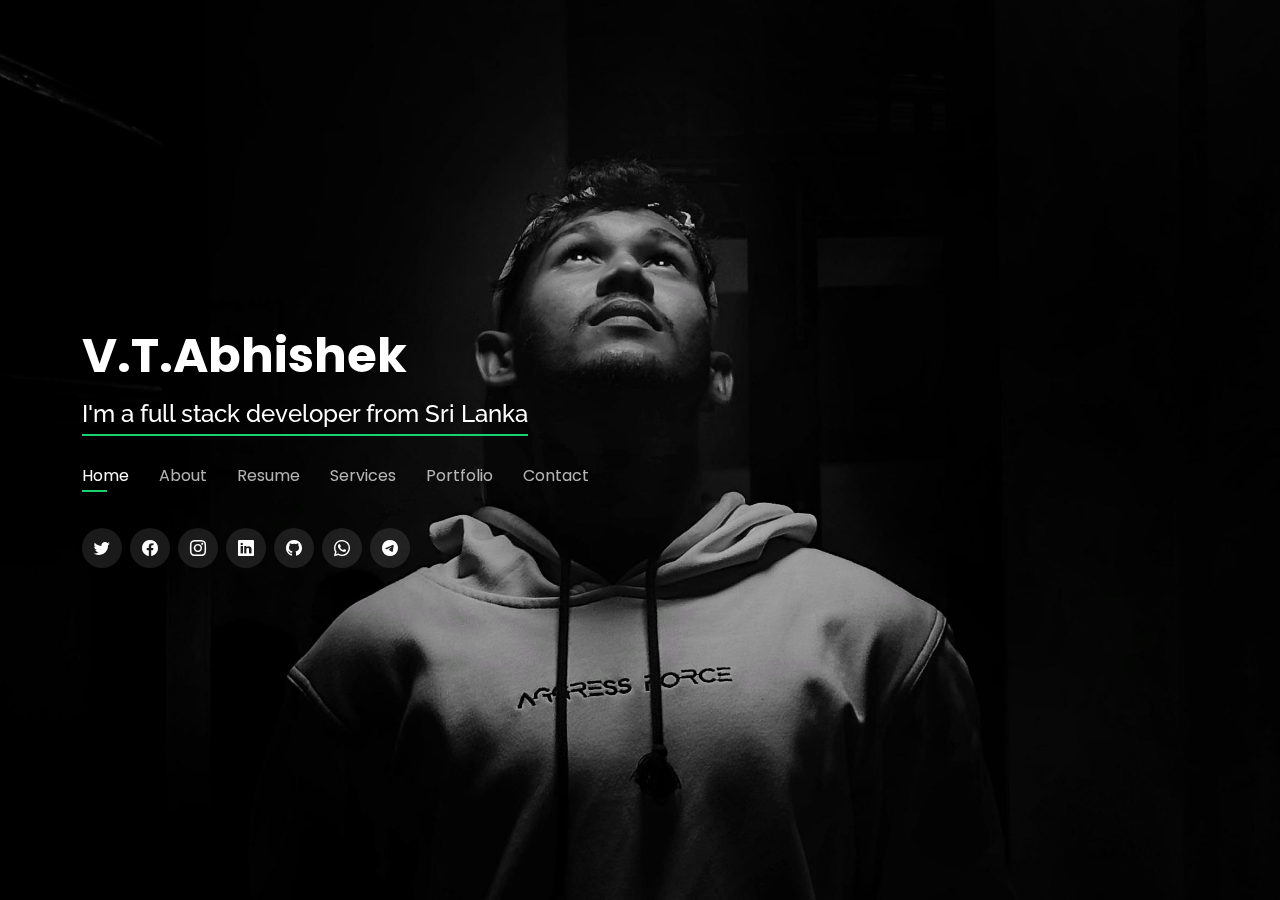
<file: index.html>
<!DOCTYPE html>
<html lang="en">

<head>
  <meta charset="utf-8">
  <meta content="width=device-width, initial-scale=1.0" name="viewport">

  <title>V.T.Abhishek</title>
  <meta content="" name="description">
  <meta content="" name="keywords">

  <!-- Favicons -->
  <link href="img/zzz.png" rel="icon">
  <link href="img/zzz.png" rel="apple-touch-icon">

  <!-- Google Fonts -->
  <link href="https://fonts.googleapis.com/css?family=Open+Sans:300,300i,400,400i,600,600i,700,700i|Raleway:300,300i,400,400i,500,500i,600,600i,700,700i|Poppins:300,300i,400,400i,500,500i,600,600i,700,700i" rel="stylesheet">

  <!-- Vendor CSS Files -->
  <link href="vendor/bootstrap/css/bootstrap.min.css" rel="stylesheet">
  <link href="vendor/bootstrap-icons/bootstrap-icons.css" rel="stylesheet">
  <link href="vendor/boxicons/css/boxicons.min.css" rel="stylesheet">
  <link href="vendor/glightbox/css/glightbox.min.css" rel="stylesheet">
  <link href="vendor/remixicon/remixicon.css" rel="stylesheet">
  <link href="vendor/swiper/swiper-bundle.min.css" rel="stylesheet">

  <!-- Template Main CSS File -->
  <link href="css/style.css" rel="stylesheet">

</head>

<body>
  

  <!-- ======= Header ======= -->
  <header id="header">
    <div class="container">

      <h1><a href="index.html">V.T.Abhishek</a></h1>
      <!-- Uncomment below if you prefer to use an image logo -->
      <!-- <a href="index.html" class="mr-auto"><img src="assets/img/logo.png" alt="" class="img-fluid"></a> -->
      <h2> <span> I'm a full stack developer from Sri Lanka </span> </h2>
      <nav id="navbar" class="navbar">
        <ul>
          <li><a class="nav-link active" href="#header">Home</a></li>
          <li><a class="nav-link" href="#about">About</a></li>
          <li><a class="nav-link" href="#resume">Resume</a></li>
          <li><a class="nav-link" href="#services">Services</a></li>
          <li><a class="nav-link" href="#portfolio">Portfolio</a></li>
          <li><a class="nav-link" href="#contact">Contact</a></li>
        </ul>
        <i class="bi bi-list mobile-nav-toggle"></i>
      </nav><!-- .navbar -->

      <div class="social-links">
        <a href="https:/x.cm/DisuraSand59623" target="_blank" class="twitter" title="Twitter"><i class="bi bi-twitter"></i></a>
        <a href="https://www.facebook.com/V.T.Abhishek?mibextid=LQQJ4d" target="_blank" class="facebook" title="Facebook"><i class="bi bi-facebook"></i></a>
        <a href="https://www.instagram.com/_xtiger_/" target="_blank" class="instagram" title="Instagram"><i class="bi bi-instagram"></i></a>
        <a href="https:/ww.linkedin.com/in/disura-sandaruwan-649a422b8/" target="_blank" class="linkedin" title="Linkedin"><i class="bi bi-linkedin"></i></a>
        <a href="https:/github.com/Di" target="_blank" class="github" title="Github"><i class="bi bi-github"></i></a>
        <a href="https://wa.me/+94781311850" target="_blank" class="whatsapp" title="Whatsapp"><i class="bi bi-whatsapp"></i></a>
        <a href="https:/t.me/@VTAbhishek" target="_blank" class="telegram" title="Telegram"><i class="bi bi-telegram"></i></a>
      </div>

    </p<>
  </header><!-- End Header -->

  <!-- ======= About Section ======= -->
  <section id="about" class="about">

    <!-- ======= About Me ======= -->
    <div class="about-me container">

      <div class="section-title">
        <h2>About</h2>
        <p>Learn more about me</p>
      </div>

      <div class="row">
        <div class="col-lg-4" data-aos="fade-right">
          <img src="img/meee.jpg" class="img-fluid" alt="">
        </div>
        <div class="col-lg-8 pt-4 pt-lg-0 content" data-aos="fade-left">
          <h3>UI/UX Designer &amp; Web Developer.</h3>
          <br><br>
          
          <div class="row">
            <div class="col-lg-6">
              <ul>
                <li><i class="bi bi-chevron-right"></i> <strong>Name:</strong> <span>M.B.V.T.Abhishek Amarasiri</span></li>
                <li><i class="bi bi-chevron-right"></i> <strong>Birthday:</strong> <span>7 February 2002</span></li>
                <li><i class="bi bi-chevron-right"></i> <strong>Phone:</strong> <span>+94 78 131 1850</span></li>
                <li><i class="bi bi-chevron-right"></i> <strong>City:</strong> <span>Homagama, Colombo, Srilanka</span></li>
              </ul>
            </div>
            <div class="col-lg-6">
              <ul>
                <li><i class="bi bi-chevron-right"></i> <strong>Age:</strong> <span>22</span></li>
                <li><i class="bi bi-chevron-right"></i> <strong>Degree:</strong> <span>BSc (Hons) Software Engineering</span></li>
                <li><i class="bi bi-chevron-right"></i> <strong>Emai:</strong> <span>visaltheekshana555@gmail.com</span></li>
                
              </ul>
            </div>
          </div>
          <br><br>
          <p>
            I'm passionate software engineer specializing in developing scalable web applications 
            and solving complex problems with innovative solutions.With a strong passion for software development,I thrive on transforming creative ideas into tangible outcomes.My journey in the tech industry has equipped me with a diverse skill set and a keen eye for detail.
          </p>
          
          <p>
            Secure a responsible carrier opportunity to full utilize my knowledge and skills a significant contribution to the success.
          </p>
          
        </div>
      </div>

    </div><!-- End About Me -->

    <!-- ======= Counts ======= -->
    <div class="counts container">

      <div class="row">

        <div class="col-lg-3 col-md-6">
          <div class="count-box">
            <i class="bi bi-emoji-smile"></i>
            <span data-purecounter-start="0" data-purecounter-end="0" data-purecounter-duration="1" class="purecounter"></span>
            <p>Happy Clients</p>
          </div>
        </div>

        <div class="col-lg-3 col-md-6 mt-5 mt-md-0">
          <div class="count-box">
            <i class="bi bi-journal-richtext"></i>
            <span data-purecounter-start="0" data-purecounter-end="0" data-purecounter-duration="1" class="purecounter"></span>
            <p>Projects</p>
          </div>
        </div>

        <div class="col-lg-3 col-md-6 mt-5 mt-lg-0">
          <div class="count-box">
            <i class="bi bi-headset"></i>
            <span data-purecounter-start="0" data-purecounter-end="0" data-purecounter-duration="1" class="purecounter"></span>
            <p>Hours Of Support</p>
          </div>
        </div>

        <div class="col-lg-3 col-md-6 mt-5 mt-lg-0">
          <div class="count-box">
            <i class="bi bi-award"></i>
            <span data-purecounter-start="0" data-purecounter-end="0" data-purecounter-duration="1" class="purecounter"></span>
            <p>Awards</p>
          </div>
        </div>

      </div>

    </div><!-- End Counts -->

    <!-- ======= Skills  ======= -->
    <div class="skills container">

      <div class="section-title">
        <h2>Skills</h2>
      </div>

      <div class="row skills-content">

        <div class="col-lg-6">

          <div class="progress">
            <span class="skill">HTML <i class="val">100%</i></span>
            <div class="progress-bar-wrap">
              <div class="progress-bar" role="progressbar" aria-valuenow="100" aria-valuemin="0" aria-valuemax="100"></div>
            </div>
          </div>

          <div class="progress">
            <span class="skill">CSS <i class="val">90%</i></span>
            <div class="progress-bar-wrap">
              <div class="progress-bar" role="progressbar" aria-valuenow="90" aria-valuemin="0" aria-valuemax="100"></div>
            </div>
          </div>

          <div class="progress">
            <span class="skill">JavaScript <i class="val">75%</i></span>
            <div class="progress-bar-wrap">
              <div class="progress-bar" role="progressbar" aria-valuenow="75" aria-valuemin="0" aria-valuemax="100"></div>
            </div>
          </div>

        </div>

        <div class="col-lg-6">

          <div class="progress">
            <span class="skill">PHP <i class="val">80%</i></span>
            <div class="progress-bar-wrap">
              <div class="progress-bar" role="progressbar" aria-valuenow="80" aria-valuemin="0" aria-valuemax="100"></div>
            </div>
          </div>

          <div class="progress">
            <span class="skill">WordPress/CMS <i class="val">70%</i></span>
            <div class="progress-bar-wrap">
              <div class="progress-bar" role="progressbar" aria-valuenow="70" aria-valuemin="0" aria-valuemax="100"></div>
            </div>
          </div>

          <div class="progress">
            <span class="skill">Photoshop <i class="val">55%</i></span>
            <div class="progress-bar-wrap">
              <div class="progress-bar" role="progressbar" aria-valuenow="55" aria-valuemin="0" aria-valuemax="100"></div>
            </div>
          </div>

        </div>

      </div>

    </div><!-- End Skills -->

    <!-- ======= Interests ======= -->
    <div class="interests container">

      <div class="section-title">
        <h2>Interests</h2>
      </div>

      <div class="row">
        <div class="col-lg-3 col-md-4">
          <div class="icon-box">
            <i class="bi bi-braces-asterisk" style="color: #ffbb2c;"></i>
            <h3>Coding and Programming</h3>
          </div>
        </div>
        <div class="col-lg-3 col-md-4 mt-4 mt-md-0">
          <div class="icon-box">
            <i class="bi bi-lightbulb" style="color: #5578ff;"></i>
            <h3>Technology and Innovation</h3>
          </div>
        </div>
        <div class="col-lg-3 col-md-4 mt-4 mt-md-0">
          <div class="icon-box">
            <i class="bi bi-gear-wide-connected" style="color: #e80368;"></i>
            <h3>Automation</h3>
          </div>
        </div>
        <div class="col-lg-3 col-md-4 mt-4 mt-lg-0">
          <div class="icon-box">
            <i class="bi bi-question-circle" style="color: #e361ff;"></i>
            <h3>Problem-Solving</h3>
          </div>
        </div>
        <div class="col-lg-3 col-md-4 mt-4">
          <div class="icon-box">
            <i class="bi bi-search-heart" style="color: #47aeff;"></i>
            <h3>Learning and Development</h3>
          </div>
        </div>
        <div class="col-lg-3 col-md-4 mt-4">
          <div class="icon-box">
            <i class="bi bi-bounding-box" style="color: #ffa76e;"></i>
            <h3>UI/UX Design</h3>
          </div>
        </div>
        <div class="col-lg-3 col-md-4 mt-4">
          <div class="icon-box">
            <i class="bi bi-graph-up-arrow" style="color: #11dbcf;"></i>
            <h3>Data Science and Machine Learning</h3>
          </div>
        </div>
        <div class="col-lg-3 col-md-4 mt-4">
          <div class="icon-box">
            <i class="bi bi-cloud-arrow-up" style="color: #4233ff;"></i>
            <h3>Cloud Computing and DevOps</h3>
          </div>
        </div>
        <div class="col-lg-3 col-md-4 mt-4">
          <div class="icon-box">
            <i class="bi bi-phone" style="color: #b2904f;"></i>
            <h3>Mobile App Development</h3>
          </div>
        </div>
        <div class="col-lg-3 col-md-4 mt-4">
          <div class="icon-box">
            <i class="bi bi-controller" style="color: #b20969;"></i>
            <h3>Game Development</h3>
          </div>
        </div>
        <div class="col-lg-3 col-md-4 mt-4">
          <div class="icon-box">
            <i class="bi bi-shield-check" style="color: #ff5828;"></i>
            <h3>Cybersecurity</h3>
          </div>
        </div>
        <div class="col-lg-3 col-md-4 mt-4">
          <div class="icon-box">
            <i class="bi bi-person-gear" style="color: #29cc61;"></i>
            <h3>Collaboration and Mentorship</h3>
          </div>
        </div>
      </div>
    </div><!-- End Interests -->

    <!-- ======= Testimonials ======= -->
    

  </section><!-- End About Section -->

  <!-- ======= Resume Section ======= -->
  <section id="resume" class="resume">
    <div class="container">

      <div class="section-title">
        <h2>Resume</h2>
        <p>Check My Resume</p>
      </div>

      <div class="row">
        <div class="col-lg-6">
          <h3 class="resume-title">Summary</h3>
          <div class="resume-item pb-0">
            <h4>V.T.Abhishek</h4>
            <p><em>Hey I'm V.T.Abhishek, a software developer. I like building things with computers, like apps and websites. I've been doing this for 5 years, and I really enjoy finding smart solutions to tricky problems. I know how to use different tools and languages to make cool stuff that works well.
            </em></p>
            <p>
            <ul>
              <li>45/2/14, Kandakatiya,Kiriwaththuduwa</li>
              <li>(078) 131-1850</li>
              <li>visaltheekshana555@gmail.com</li>
            </ul>
            </p>
          </div>

          <h3 class="resume-title">Education</h3>
          <div class="resume-item">
            <h4>BSc (Hons) Software Engineering</h4>
            <h5>2023 - Present</h5>
            <p><em>Saegis Campus Nugegoda, Sri Lanka</em></p>
            <p>I went to Saegis Campus to learn about making computer programs. I learned a lot about building software and using different tools. Now, I'm excited to use what I've learned to create awesome projects and solve real-world problems. </p>
          </div>
          <div class="resume-item">
            <h4>Diploma in Computer Hardware with Network</h4>
            <h5>2020 - 2021</h5>
            <p><em>SLYVTC - Dehiwala, Srilanka</em></p>
            <p>I completed a diploma in Computer Hardware and Networking at the youth center. During this program, I learned how to install, configure, and maintain computer hardware and network systems. I gained practical skills in troubleshooting and managing both hardware components and network connections, preparing me for various technical roles in the IT field.</p>
          </div>
          <div class="resume-item">
            <h4>Certificate in English Course SLEGA.</h4>
            <h5>2021</h5>
            <p><em>English Language Graduates' Association, Srilanka</em></p>
            <p>I have successfully completed the Certificate in English Course at SLEGA, enhancing my skills in reading, writing, speaking, and listening. This course has equipped me with a strong foundation in English for personal and professional use.</p>
          </div>
          <div class="resume-item">
            <h4>Secondary School</h4>
            <h5>2019 - 2022</h5>
            <p><em><b>Lumbini College, Colombo 05</b></em></p>
            <p>G.C.E.(A/L) - Technology Stream</p>
                      
          </div>
          <div class="resume-item">
            <h4>Primary School</h4>
            <h5>2008 - 2012</h5>
            <p><em><b>WP/JP,Kottawa Dharmapala Maha Vidyalaya</b></em></p>
          </div>
        </div>
        <div class="col-lg-6">
          <h3 class="resume-title">Expertise</h3>
          <div class="resume-item">
            <h4>Technical Skills</h4>
            <p>
            <ul>
              <li>Software Development Tools : Git, GitHub, IDEs</li>
              <li>Programming Languages : Java, C</li>
              <li>Web Development : HTML, CSS</li>
            </ul>
            </p>
          </div>
          <div class="resume-item">
            <h4>Additional Strengths</h4>
            <p>
            <ul>
              <li>Positive Attitude</li>
              <li>Effective Communication</li>
              <li>Project Management</li>
              <li>Critical Thinking</li>
              <li>Problem-Solving</li>
            </ul>
            </p>
          </div>
          <h3 class="resume-title">Ongoing Projects</h3>
          <div class="resume-item">
            <p>
              <ul>
                <li>Event Management System (Web)</li>
              </ul>  
            </p>
          </div><br><br>
          <div class="col-md-12">
            <div class="vertical-center">
            <a href = "CV - Disura Sandaruwan.p" target="_blank" class="button button-a button-big button-rouded"><B>Download CV</B></a>
          </div>
        </div>
      </b<br>

    </br>
  </section><!-- End Resume Section -->

  <!-- ======= Services Section ======= -->
  <section id="services" class="services">
    <div class="container">

      <div class="section-title">
        <h2>Services</h2>
        <p>My Services</p>
      </div>

      <div class="row">
        <div class="col-lg-4 col-md-6 d-flex align-items-stretch">
          <div class="icon-box">
            <div class="icon"><i class="bx bxl-dribbble"></i></div>
            <h4><a href="">Web Design</a></h4>
            <p>Crafting visually appealing and user-friendly website layouts. This involves designing the overall look and feel, including colors, fonts, and graphics.</p>
          </div>
        </div>

        <div class="col-lg-4 col-md-6 d-flex align-items-stretch mt-4 mt-md-0">
          <div class="icon-box">
            <div class="icon"><i class="bx bx-file"></i></div>
            <h4><a href="">Web Development</a></h4>
            <p>Web development is the process of building and maintaining websites and web applications, focusing on both front-end and back-end development.</p>
          </div>
        </div>

        <div class="col-lg-4 col-md-6 d-flex align-items-stretch mt-4 mt-lg-0">
          <div class="icon-box">
            <div class="icon"><i class="bx bx-tachometer"></i></div>
            <h4><a href="">Photography</a></h4>
            <p>Providing high-quality images for digital and print media. Services include product photography, event coverage, portraits, and more to enhance visual content.</p>
          </div>
        </div>

        <div class="col-lg-4 col-md-6 d-flex align-items-stretch mt-4">
          <div class="icon-box">
            <div class="icon"><i class="bx bx-world"></i></div>
            <h4><a href="">Responsive Design</a></h4>
            <p>Ensuring websites adapt seamlessly to all device sizes. This involves creating flexible layouts and using media queries to provide an optimal viewing experience on any screen.</p>
          </div>
        </div>

        <div class="col-lg-4 col-md-6 d-flex align-items-stretch mt-4">
          <div class="icon-box">
            <div class="icon"><i class="bx bx-slideshow"></i></div>
            <h4><a href="">Graphic Design</a></h4>
            <p>Creating visual content to communicate messages effectively. This includes designing logos, advertisements, brochures, and social media graphics using tools like Adobe Illustrator and Photoshop.</p>
          </div>
        </div>

        <div class="col-lg-4 col-md-6 d-flex align-items-stretch mt-4">
          <div class="icon-box">
            <div class="icon"><i class="bx bx-arch"></i></div>
            <h4><a href="">Marketing Services</a></h4>
            <p>Promoting products or services to reach and engage target audiences. This encompasses digital marketing (SEO, social media, email campaigns) and traditional marketing (print ads, direct mail).</p>
          </div>
        </div>

      </div>

    </div>
  </section><!-- End Services Section -->

  <!-- ======= Portfolio Section ======= -->
  <section id="portfolio" class="portfolio">
    <div class="container">

      <div class="section-title">
        <h2>Portfolio</h2>
        <p>My Works</p>
      </div>

      <div class="row">
        <div class="col-lg-12 d-flex justify-content-center">
          <ul id="portfolio-flters">
            <li data-filter="*" class="filter-active">All</li>
            <li data-filter=".filter-app">App</li>
            <li data-filter=".filter-card">Softwares</li>
            <li data-filter=".filter-web">Web</li>
          </ul>
        </div>
      </div>
      <div class="row portfolio-container">
        
        <div class="col-lg-4 col-md-6 portfolio-item filter-web">
          <div class="portfolio-wrap">
            <img src="img/portfolio/portfolio-2.jpg" class="img-fluid" alt="">
            <div class="portfolio-info">
              <h4>EVENTURA</h4>
              <p>Web</p>
              <div class="portfolio-links">
                <a href="img/portfolio/portfolio-2.jpg" data-gallery="portfolioGallery" class="portfolio-lightbox" title="Web 3"><i class="bx bx-plus"></i></a>
                <a href="portfolio-details.html" data-gallery="portfolioDetailsGallery" data-glightbox="type: external" class="portfolio-details-lightbox" title="Portfolio Details"><i class="bx bx-link"></i></a>
              </div>
            </div>
          </div>
        </div>
      </div>
    </div>
  </section><!-- End Portfolio Section -->

  <!-- ======= Contact Section ======= -->
  <section id="contact" class="contact">
    <div class="container">

      <div class="section-title">
        <h2>Contact</h2>
        <p>Contact Me</p>
      </div>

      <div class="row mt-2">

        <div class="col-md-6 d-flex align-items-stretch">
          <div class="info-box">
            <i class="bx bx-map"></i>
            <h3>My Address</h3>
            <p>No 45/2/14, Kandakatiya, Kiriwaththuduwa</p>
          </div>
        </div>

        <div class="col-md-6 mt-4 mt-md-0 d-flex align-items-stretch">
          <div class="info-box">
            <i class="bx bx-share-alt"></i>
            <h3>Social Profiles</h3>
            <div class="social-links">
              <a href="https:/x.cm/DisuraSand59623" target="_blank" class="twitter" title="Twitter"><i class="bi bi-twitter"></i></a>
              <a href="https://www.facebook.com/V.T.Abhishek?mibextid=LQQJ4d" target="_blank" class="facebook" title="Facebook"><i class="bi bi-facebook"></i></a>
              <a href="https://www.instagram.com/_xtiger_/" target="_blank" class="instagram" title="Instagram"><i class="bi bi-instagram"></i></a>
              <a href="https:/ww.linkedin.com/in/disura-sandaruwan-649a422b8/" target="_blank" class="linkedin" title="Linkedin"><i class="bi bi-linkedin"></i></a>
              <a href="https:/github.com/Di" target="_blank" class="github" title="Github"><i class="bi bi-github"></i></a>
              <a href="https://wa.me/+94781311850" target="_blank" class="whatsapp" title="Whatsapp"><i class="bi bi-whatsapp"></i></a>
              <a href="https:/t.me/@VTAbhishek" target="_blank" class="telegram" title="Telegram"><i class="bi bi-telegram"></i></a>
            </div>
          </div>
        </div>

        <div class="col-md-6 mt-4 d-flex align-items-stretch">
          <div class="info-box">
            <i class="bx bx-envelope"></i>
            <h3>Email Me</h3>
            <p>visaltheekshana555@gmail.com</p>
          </div>
        </div>
        <div class="col-md-6 mt-4 d-flex align-items-stretch">
          <div class="info-box">
            <i class="bx bx-phone-call"></i>
            <h3>Call Me</h3>
            <p>+94 78 131-1850</p>
          </div>
        </div>
      </div>

      <form action="forms/contact.php" method="post" role="form" class="php-email-form mt-4">
        <div class="row">
          <div class="col-md-6 form-group">
            <input type="text" name="name" class="form-control" id="name" placeholder="Your Name" required>
          </div>
          <div class="col-md-6 form-group mt-3 mt-md-0">
            <input type="email" class="form-control" name="email" id="email" placeholder="Your Email" required>
          </div>
        </div>
        <div class="form-group mt-3">
          <input type="text" class="form-control" name="subject" id="subject" placeholder="Subject" required>
        </div>
        <div class="form-group mt-3">
          <textarea class="form-control" name="message" rows="5" placeholder="Message" required></textarea>
        </div>
        <div class="my-3">
          <div class="loading">Loading</div>
          <div class="error-message"></div>
          <div class="sent-message">Your message has been sent. Thank you!</div>
        </div>
        <div class="text-center"><button type="submit">Send Message</button></div>
      </form>

    </div>
  </section><!-- End Contact Section -->

  
  <!-- Vendor JS Files -->
  <script src="vendor/purecounter/purecounter_vanilla.js"></script>
  <script src="vendor/bootstrap/js/bootstrap.bundle.min.js"></script>
  <script src="vendor/glightbox/js/glightbox.min.js"></script>
  <script src="vendor/isotope-layout/isotope.pkgd.min.js"></script>
  <script src="vendor/swiper/swiper-bundle.min.js"></script>
  <script src="vendor/waypoints/noframework.waypoints.js"></script>
  <script src="vendor/php-email-form/validate.js"></script>

  <!-- Template Main JS File -->
  <script src="js/main.js"></script>

</body>

</html>
</file>
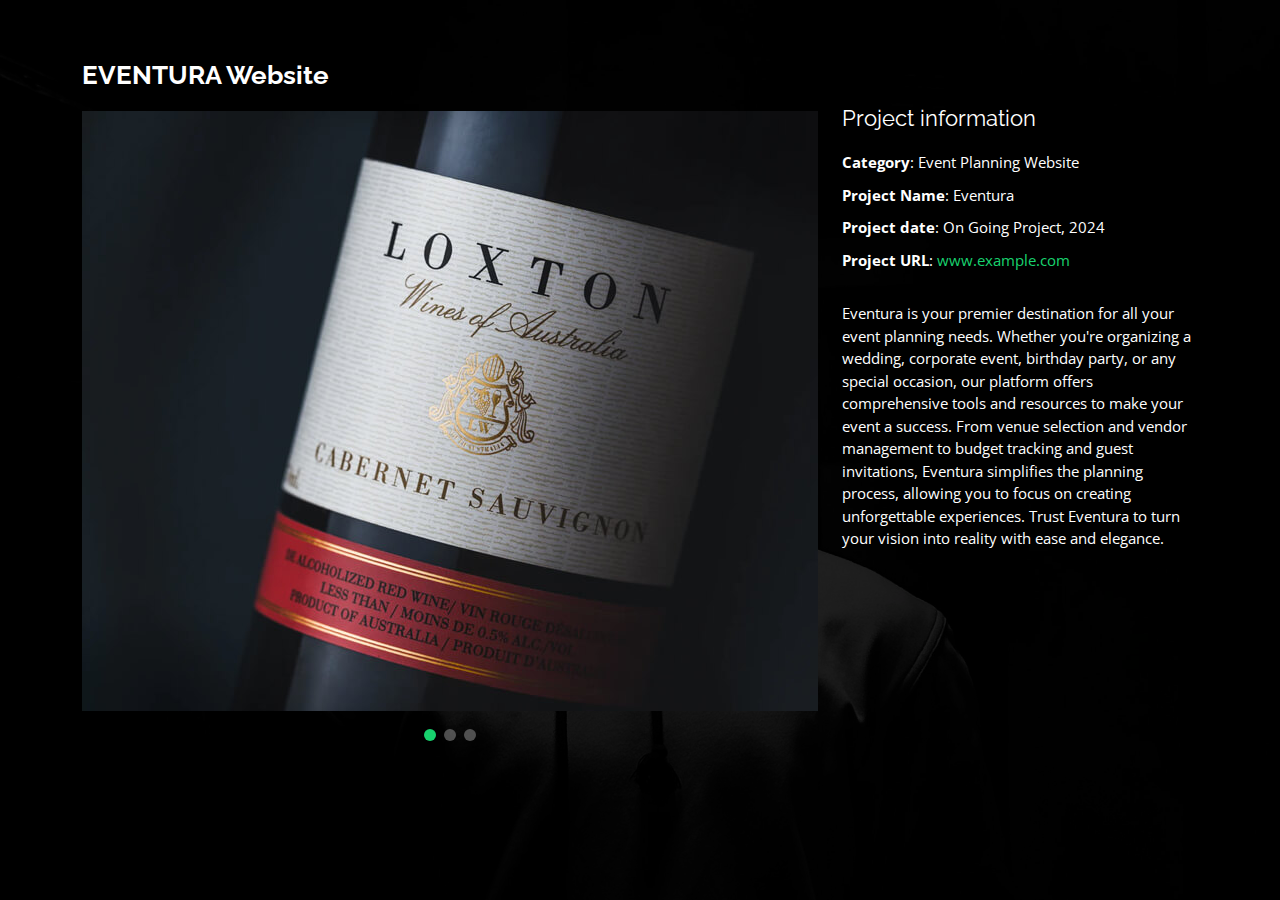
<file: portfolio-details.html>
<!DOCTYPE html>
<html lang="en">

<head>
  <meta charset="utf-8">
  <meta content="width=device-width, initial-scale=1.0" name="viewport">

  <title>Portfolio Details</title>
  <meta content="" name="description">
  <meta content="" name="keywords">

  <!-- Favicons -->
  <link href="img/zzz" rel="icon">
  <link href="img/zzz.png" rel="apple-touch-icon">

  <!-- Google Fonts -->
  <link href="https://fonts.googleapis.com/css?family=Open+Sans:300,300i,400,400i,600,600i,700,700i|Raleway:300,300i,400,400i,500,500i,600,600i,700,700i|Poppins:300,300i,400,400i,500,500i,600,600i,700,700i" rel="stylesheet">

  <!-- Vendor CSS Files -->
  <link href="vendor/bootstrap/css/bootstrap.min.css" rel="stylesheet">
  <link href="vendor/bootstrap-icons/bootstrap-icons.css" rel="stylesheet">
  <link href="vendor/boxicons/css/boxicons.min.css" rel="stylesheet">
  <link href="vendor/glightbox/css/glightbox.min.css" rel="stylesheet">
  <link href="vendor/remixicon/remixicon.css" rel="stylesheet">
  <link href="vendor/swiper/swiper-bundle.min.css" rel="stylesheet">

  <!-- Template Main CSS File -->
  <link href="css/style.css" rel="stylesheet">

 
</head>

<body>

  <main id="main">

    <!-- ======= Portfolio Details ======= -->
    <div id="portfolio-details" class="portfolio-details">
      <div class="container">

        <div class="row">

          <div class="col-lg-8">
            <h2 class="portfolio-title">EVENTURA Website</h2>

            <div class="portfolio-details-slider swiper">
              <div class="swiper-wrapper align-items-center">

                <div class="swiper-slide">
                  <img src="img/portfolio/portfolio-details-1.jpg" alt="">
                </div>

                <div class="swiper-slide">
                  <img src="img/portfolio/portfolio-details-2.jpg" alt="">
                </div>

                <div class="swiper-slide">
                  <img src="img/portfolio/portfolio-details-3.jpg" alt="">
                </div>

              </div>
              <div class="swiper-pagination"></div>
            </div>

          </div>

          <div class="col-lg-4 portfolio-info">
            <h3>Project information</h3>
            <ul>
              <li><strong>Category</strong>: Event Planning Website</li>
              <li><strong>Project Name</strong>: Eventura</li>
              <li><strong>Project date</strong>: On Going Project, 2024</li>
              <li><strong>Project URL</strong>: <a href="#">www.example.com</a></li>
            </ul>

            <p>
              Eventura is your premier destination for all your event planning needs. Whether you're organizing a wedding, corporate event, birthday party, or any special occasion, our platform offers comprehensive tools and resources to make your event a success. From venue selection and vendor management to budget tracking and guest invitations, Eventura simplifies the planning process, allowing you to focus on creating unforgettable experiences. Trust Eventura to turn your vision into reality with ease and elegance.
            </p>
          </div>

        </div>

      </div>
    </div><!-- End Portfolio Details -->

  </main><!-- End #main -->

  <!-- Vendor JS Files -->
  <script src="vendor/purecounter/purecounter_vanilla.js"></script>
  <script src="vendor/bootstrap/js/bootstrap.bundle.min.js"></script>
  <script src="vendor/glightbox/js/glightbox.min.js"></script>
  <script src="vendor/isotope-layout/isotope.pkgd.min.js"></script>
  <script src="vendor/swiper/swiper-bundle.min.js"></script>
  <script src="vendor/waypoints/noframework.waypoints.js"></script>
  <script src="vendor/php-email-form/validate.js"></script>

  <!-- Template Main JS File -->
  <script src="js/main.js"></script>

</body>

</html>
</file>
<file: css/style.css>
/**
* Template Name: Personal
* Template URL: https://bootstrapmade.com/personal-free-resume-bootstrap-template/
* Updated: Mar 17 2024 with Bootstrap v5.3.3
* Author: BootstrapMade.com
* License: https://bootstrapmade.com/license/
*/

/*--------------------------------------------------------------
# General
--------------------------------------------------------------*/
body {
  font-family: "Open Sans", sans-serif;
  background-color: #040404;
  color: #fff;
  position: relative;
  background: transparent;
}

body::before {
  content: "";
  position: fixed;
  background: #040404 url("../img/bgg.jpg") top no-repeat;
  background-size: cover;
  left: 0;
  right: 0;
  top: 0;
  height: 100vh;
  z-index: -1;
}

@media (min-width: 1024px) {
  body::before {
    background-attachment: fixed;
  }
}

a {
  color: #18d26e;
  text-decoration: none;
}

a:hover {
  color: #35e888;
  text-decoration: none;
}

h1,
h2,
h3,
h4,
h5,
h6 {
  font-family: "Raleway", sans-serif;
}

/*--------------------------------------------------------------
# Header
--------------------------------------------------------------*/
#header {
  transition: ease-in-out 0.3s;
  position: relative;
  height: 100vh;
  display: flex;
  align-items: center;
  z-index: 997;
  overflow-y: auto;
}

#header * {
  transition: ease-in-out 0.3s;
}

#header h1 {
  font-size: 48px;
  margin: 0;
  padding: 0;
  line-height: 1;
  font-weight: 700;
  font-family: "Poppins", sans-serif;
}

#header h1 a,
#header h1 a:hover {
  color: #fff;
  line-height: 1;
  display: inline-block;
}

#header h2 {
  font-size: 24px;
  margin-top: 20px;
  color: rgba(255, 255, 255, 0.8);
}

#header h2 span {
  color: #fff;
  border-bottom: 2px solid #18d26e;
  padding-bottom: 6px;
}

#header img {
  padding: 0;
  margin: 0;
}

#header .social-links {
  margin-top: 40px;
  display: flex;
}

#header .social-links a {
  font-size: 16px;
  display: flex;
  justify-content: center;
  align-items: center;
  background: rgba(255, 255, 255, 0.1);
  color: #fff;
  line-height: 1;
  margin-right: 8px;
  border-radius: 50%;
  width: 40px;
  height: 40px;
}

#header .social-links a:hover {
  background: #18d26e;
}

@media (max-width: 992px) {
  #header h1 {
    font-size: 36px;
  }

  #header h2 {
    font-size: 20px;
    line-height: 30px;
  }

  #header .social-links {
    margin-top: 15px;
  }

  #header .container {
    display: flex;
    flex-direction: column;
    align-items: center;
  }
}

/* Header Top */
#header.header-top {
  height: 80px;
  position: fixed;
  left: 0;
  top: 0;
  right: 0;
  background: rgba(0, 0, 0, 0.9);
}

#header.header-top .social-links,
#header.header-top h2 {
  display: none;
}

#header.header-top h1 {
  margin-right: auto;
  font-size: 36px;
}

#header.header-top img {
  max-height: 60px;
  margin-right: 20px !important;
}

#header.header-top .container {
  display: flex;
  align-items: center;
}

#header.header-top .navbar {
  margin: 0;
}

@media (max-width: 768px) {
  #header.header-top {
    height: 60px;
  }

  #header.header-top h1 {
    font-size: 26px;
  }
}

/*--------------------------------------------------------------
# Navigation Menu
--------------------------------------------------------------*/
/**
* Desktop Navigation 
*/
.navbar {
  padding: 0;
  margin-top: 35px;
}

.navbar ul {
  margin: 0;
  padding: 0;
  display: flex;
  list-style: none;
  align-items: center;
}

.navbar li {
  position: relative;
}

.navbar li+li {
  margin-left: 30px;
}

.navbar a,
.navbar a:focus {
  display: flex;
  align-items: center;
  justify-content: space-between;
  padding: 0;
  font-family: "Poppins", sans-serif;
  font-size: 16px;
  font-weight: 400;
  color: rgba(255, 255, 255, 0.7);
  white-space: nowrap;
  transition: 0.3s;
}

.navbar a i,
.navbar a:focus i {
  font-size: 12px;
  line-height: 0;
  margin-left: 5px;
}

.navbar a:before {
  content: "";
  position: absolute;
  width: 0;
  height: 2px;
  bottom: -4px;
  left: 0;
  background-color: #18d26e;
  visibility: hidden;
  width: 0px;
  transition: all 0.3s ease-in-out 0s;
}

.navbar a:hover:before,
.navbar li:hover>a:before,
.navbar .active:before {
  visibility: visible;
  width: 25px;
}

.navbar a:hover,
.navbar .active,
.navbar .active:focus,
.navbar li:hover>a {
  color: #fff;
}

/**
* Mobile Navigation 
*/
.mobile-nav-toggle {
  color: #fff;
  font-size: 28px;
  cursor: pointer;
  display: none;
  line-height: 0;
  transition: 0.5s;
  position: fixed;
  right: 15px;
  top: 15px;
}

@media (max-width: 991px) {
  .mobile-nav-toggle {
    display: block;
  }

  .navbar ul {
    display: none;
  }
}

.navbar-mobile {
  position: fixed;
  overflow: hidden;
  top: 0;
  right: 0;
  left: 0;
  bottom: 0;
  background: rgba(0, 0, 0, 0.9);
  transition: 0.3s;
  z-index: 999;
  margin-top: 0;
}

.navbar-mobile .mobile-nav-toggle {
  position: absolute;
  top: 15px;
  right: 15px;
}

.navbar-mobile ul {
  display: block;
  position: absolute;
  top: 55px;
  right: 15px;
  bottom: 45px;
  left: 15px;
  padding: 10px 0;
  overflow-y: auto;
  transition: 0.3s;
  border: 2px solid rgba(255, 255, 255, 0.2);
}

.navbar-mobile li {
  padding: 12px 20px;
}

.navbar-mobile li+li {
  margin: 0;
}

.navbar-mobile a,
.navbar-mobile a:focus {
  font-size: 16px;
  position: relative;
}

/*--------------------------------------------------------------
# Sections General
--------------------------------------------------------------*/
section {
  overflow: hidden;
  position: absolute;
  width: 100%;
  top: 140px;
  bottom: 100%;
  opacity: 0;
  transition: ease-in-out 0.4s;
  z-index: 2;
}

section.section-show {
  top: 100px;
  bottom: auto;
  opacity: 1;
  padding-bottom: 45px;
}

section .container {
  background: rgba(0, 0, 0, 0.9);
  padding: 30px;
}

@media (max-width: 768px) {
  section {
    top: 120px;
  }

  section.section-show {
    top: 80px;
  }
}

.section-title h2 {
  font-size: 14px;
  font-weight: 500;
  padding: 0;
  line-height: 1px;
  margin: 0 0 20px 0;
  letter-spacing: 2px;
  text-transform: uppercase;
  color: #aaaaaa;
  font-family: "Poppins", sans-serif;
}

.section-title h2::after {
  content: "";
  width: 120px;
  height: 1px;
  display: inline-block;
  background: #4ceb95;
  margin: 4px 10px;
}

.section-title p {
  margin: 0;
  margin: -15px 0 15px 0;
  font-size: 36px;
  font-weight: 700;
  text-transform: uppercase;
  font-family: "Poppins", sans-serif;
  color: #fff;
}

/*--------------------------------------------------------------
# About
--------------------------------------------------------------*/
.about-me .content h3 {
  font-weight: 700;
  font-size: 26px;
  color: #18d26e;
}

.about-me .content ul {
  list-style: none;
  padding: 0;
}

.about-me .content ul li {
  margin-bottom: 20px;
  display: flex;
  align-items: center;
}

.about-me .content ul strong {
  margin-right: 10px;
}

.about-me .content ul i {
  font-size: 16px;
  margin-right: 5px;
  color: #18d26e;
  line-height: 0;
}

.about-me .content p:last-child {
  margin-bottom: 0;
}

/*--------------------------------------------------------------
# Counts
--------------------------------------------------------------*/
.counts {
  padding: 70px 0 60px;
}

.counts .count-box {
  padding: 30px 30px 25px 30px;
  width: 100%;
  position: relative;
  text-align: center;
  background: rgba(255, 255, 255, 0.08);
}

.counts .count-box i {
  position: absolute;
  top: -25px;
  left: 50%;
  transform: translateX(-50%);
  font-size: 24px;
  background: rgba(255, 255, 255, 0.1);
  padding: 12px;
  color: #18d26e;
  border-radius: 50px;
  line-height: 0;
}

.counts .count-box span {
  font-size: 36px;
  display: block;
  font-weight: 600;
  color: #fff;
}

.counts .count-box p {
  padding: 0;
  margin: 0;
  font-family: "Raleway", sans-serif;
  font-size: 14px;
}

/*--------------------------------------------------------------
# Skills
--------------------------------------------------------------*/
.skills .progress {
  height: 60px;
  display: block;
  background: none;
  border-radius: 0;
}

.skills .progress .skill {
  padding: 10px 0;
  margin: 0;
  text-transform: uppercase;
  display: block;
  font-weight: 600;
  font-family: "Poppins", sans-serif;
  color: #fff;
}

.skills .progress .skill .val {
  float: right;
  font-style: normal;
}

.skills .progress-bar-wrap {
  background: rgba(255, 255, 255, 0.2);
}

.skills .progress-bar {
  width: 1px;
  height: 10px;
  transition: 0.9s;
  background-color: #18d26e;
}

/*--------------------------------------------------------------
# Interests
--------------------------------------------------------------*/
.interests .icon-box {
  display: flex;
  align-items: center;
  padding: 20px;
  background: rgba(255, 255, 255, 0.08);
  transition: ease-in-out 0.3s;
}

.interests .icon-box i {
  font-size: 32px;
  padding-right: 10px;
  line-height: 1;
}

.interests .icon-box h3 {
  font-weight: 700;
  margin: 0;
  padding: 0;
  line-height: 1;
  font-size: 16px;
  color: #fff;
}

.interests .icon-box:hover {
  background: rgba(255, 255, 255, 0.12);
}

/*--------------------------------------------------------------
# Testimonials
--------------------------------------------------------------*/
.testimonials .testimonials-carousel,
.testimonials .testimonials-slider {
  overflow: hidden;
}

.testimonials .testimonial-item {
  box-sizing: content-box;
  min-height: 320px;
}

.testimonials .testimonial-item .testimonial-img {
  width: 90px;
  border-radius: 50%;
  margin: -40px 0 0 40px;
  position: relative;
  z-index: 2;
  border: 6px solid rgba(255, 255, 255, 0.12);
}

.testimonials .testimonial-item h3 {
  font-size: 18px;
  font-weight: bold;
  margin: 10px 0 5px 45px;
  color: #fff;
}

.testimonials .testimonial-item h4 {
  font-size: 14px;
  color: #999;
  margin: 0 0 0 45px;
}

.testimonials .testimonial-item .quote-icon-left,
.testimonials .testimonial-item .quote-icon-right {
  color: rgba(255, 255, 255, 0.25);
  font-size: 26px;
}

.testimonials .testimonial-item .quote-icon-left {
  display: inline-block;
  left: -5px;
  position: relative;
}

.testimonials .testimonial-item .quote-icon-right {
  display: inline-block;
  right: -5px;
  position: relative;
  top: 10px;
}

.testimonials .testimonial-item p {
  font-style: italic;
  margin: 0 15px 0 15px;
  padding: 20px 20px 60px 20px;
  background: rgba(255, 255, 255, 0.1);
  position: relative;
  border-radius: 6px;
  position: relative;
  z-index: 1;
}

.testimonials .swiper-pagination {
  margin-top: 20px;
  position: relative;
}

.testimonials .swiper-pagination .swiper-pagination-bullet {
  width: 12px;
  height: 12px;
  opacity: 1;
  background-color: rgba(255, 255, 255, 0.3);
}

.testimonials .swiper-pagination .swiper-pagination-bullet-active {
  background-color: #18d26e;
}

/*--------------------------------------------------------------
# Resume
--------------------------------------------------------------*/
.resume .resume-title {
  font-size: 26px;
  font-weight: 700;
  margin-top: 20px;
  margin-bottom: 20px;
  color: #fff;
}

.resume .resume-item {
  padding: 0 0 20px 20px;
  margin-top: -2px;
  border-left: 2px solid rgba(255, 255, 255, 0.2);
  position: relative;
}

.resume .resume-item h4 {
  line-height: 18px;
  font-size: 18px;
  font-weight: 600;
  text-transform: uppercase;
  font-family: "Poppins", sans-serif;
  color: #18d26e;
  margin-bottom: 10px;
}

.resume .resume-item h5 {
  font-size: 16px;
  background: rgba(255, 255, 255, 0.15);
  padding: 5px 15px;
  display: inline-block;
  font-weight: 600;
  margin-bottom: 10px;
}

.resume .resume-item ul {
  padding-left: 20px;
}

.resume .resume-item ul li {
  padding-bottom: 10px;
}

.resume .resume-item:last-child {
  padding-bottom: 0;
}

.resume .resume-item::before {
  content: "";
  position: absolute;
  width: 16px;
  height: 16px;
  border-radius: 50px;
  left: -9px;
  top: 0;
  background: #18d26e;
  border: 2px solid #18d26e;
}

/*--------------------------------------------------------------
# Services
--------------------------------------------------------------*/
.services .icon-box {
  text-align: center;
  background: rgba(204, 204, 204, 0.1);
  padding: 80px 20px;
  transition: all ease-in-out 0.3s;
}

.services .icon-box .icon {
  margin: 0 auto;
  width: 64px;
  height: 64px;
  background: #18d26e;
  border-radius: 5px;
  transition: all 0.3s ease-out 0s;
  display: flex;
  align-items: center;
  justify-content: center;
  margin-bottom: 20px;
  transform-style: preserve-3d;
}

.services .icon-box .icon i {
  color: #fff;
  font-size: 28px;
}

.services .icon-box .icon::before {
  position: absolute;
  content: "";
  left: -8px;
  top: -8px;
  height: 100%;
  width: 100%;
  background: rgba(255, 255, 255, 0.15);
  border-radius: 5px;
  transition: all 0.3s ease-out 0s;
  transform: translateZ(-1px);
}

.services .icon-box h4 {
  font-weight: 700;
  margin-bottom: 15px;
  font-size: 24px;
}

.services .icon-box h4 a {
  color: #fff;
}

.services .icon-box p {
  line-height: 24px;
  font-size: 14px;
  margin-bottom: 0;
}

.services .icon-box:hover {
  background: #18d26e;
  border-color: #18d26e;
}

.services .icon-box:hover .icon {
  background: #fff;
}

.services .icon-box:hover .icon i {
  color: #18d26e;
}

.services .icon-box:hover .icon::before {
  background: #35e888;
}

.services .icon-box:hover h4 a,
.services .icon-box:hover p {
  color: #fff;
}

/*--------------------------------------------------------------
# Portfolio
--------------------------------------------------------------*/
.portfolio .portfolio-item {
  margin-bottom: 30px;
}

.portfolio #portfolio-flters {
  padding: 0;
  margin: 0 auto 15px auto;
  list-style: none;
  text-align: center;
  border-radius: 50px;
  padding: 2px 15px;
}

.portfolio #portfolio-flters li {
  cursor: pointer;
  display: inline-block;
  padding: 8px 16px 10px 16px;
  font-size: 14px;
  font-weight: 600;
  line-height: 1;
  text-transform: uppercase;
  color: #fff;
  background: rgba(255, 255, 255, 0.1);
  margin: 0 3px 10px 3px;
  transition: all 0.3s ease-in-out;
  border-radius: 4px;
}

.portfolio #portfolio-flters li:hover,
.portfolio #portfolio-flters li.filter-active {
  background: #18d26e;
}

.portfolio #portfolio-flters li:last-child {
  margin-right: 0;
}

.portfolio .portfolio-wrap {
  transition: 0.3s;
  position: relative;
  overflow: hidden;
  z-index: 1;
  background: rgba(0, 0, 0, 0.6);
}

.portfolio .portfolio-wrap::before {
  content: "";
  background: rgba(0, 0, 0, 0.6);
  position: absolute;
  left: 30px;
  right: 30px;
  top: 30px;
  bottom: 30px;
  transition: all ease-in-out 0.3s;
  z-index: 2;
  opacity: 0;
}

.portfolio .portfolio-wrap .portfolio-info {
  opacity: 0;
  position: absolute;
  top: 0;
  left: 0;
  right: 0;
  bottom: 0;
  text-align: center;
  z-index: 3;
  transition: all ease-in-out 0.3s;
  display: flex;
  flex-direction: column;
  justify-content: center;
  align-items: center;
}

.portfolio .portfolio-wrap .portfolio-info::before {
  display: block;
  content: "";
  width: 48px;
  height: 48px;
  position: absolute;
  top: 35px;
  left: 35px;
  border-top: 3px solid #fff;
  border-left: 3px solid #fff;
  transition: all 0.5s ease 0s;
  z-index: 9994;
}

.portfolio .portfolio-wrap .portfolio-info::after {
  display: block;
  content: "";
  width: 48px;
  height: 48px;
  position: absolute;
  bottom: 35px;
  right: 35px;
  border-bottom: 3px solid #fff;
  border-right: 3px solid #fff;
  transition: all 0.5s ease 0s;
  z-index: 9994;
}

.portfolio .portfolio-wrap .portfolio-info h4 {
  font-size: 20px;
  color: #fff;
  font-weight: 600;
}

.portfolio .portfolio-wrap .portfolio-info p {
  color: #ffffff;
  font-size: 14px;
  text-transform: uppercase;
  padding: 0;
  margin: 0;
}

.portfolio .portfolio-wrap .portfolio-links {
  text-align: center;
  z-index: 4;
}

.portfolio .portfolio-wrap .portfolio-links a {
  color: #fff;
  margin: 0 2px;
  font-size: 28px;
  display: inline-block;
  transition: 0.3s;
}

.portfolio .portfolio-wrap .portfolio-links a:hover {
  color: #63eda3;
}

.portfolio .portfolio-wrap:hover::before {
  top: 0;
  left: 0;
  right: 0;
  bottom: 0;
  opacity: 1;
}

.portfolio .portfolio-wrap:hover .portfolio-info {
  opacity: 1;
}

.portfolio .portfolio-wrap:hover .portfolio-info::before {
  top: 15px;
  left: 15px;
}

.portfolio .portfolio-wrap:hover .portfolio-info::after {
  bottom: 15px;
  right: 15px;
}

/*--------------------------------------------------------------
# Portfolio Details
--------------------------------------------------------------*/
.portfolio-details {
  padding-top: 40px;
  background: rgba(0, 0, 0, 0.8);
  position: fixed;
  left: 0;
  right: 0;
  top: 0;
  bottom: 0;
  overflow-y: auto;
}

.portfolio-details .container {
  padding-top: 20px;
  padding-bottom: 40px;
}

.portfolio-details .portfolio-title {
  font-size: 26px;
  font-weight: 700;
  margin-bottom: 20px;
}

.portfolio-details .portfolio-info {
  padding-top: 45px;
}

.portfolio-details .portfolio-info h3 {
  font-size: 22px;
  font-weight: 400;
  margin-bottom: 20px;
}

.portfolio-details .portfolio-info ul {
  list-style: none;
  padding: 0;
  font-size: 15px;
}

.portfolio-details .portfolio-info ul li+li {
  margin-top: 10px;
}

.portfolio-details .portfolio-info p {
  font-size: 15px;
  padding: 15px 0 0 0;
}

@media (max-width: 992px) {
  .portfolio-details .portfolio-info {
    padding-top: 20px;
  }
}

.portfolio-details .swiper-pagination {
  margin-top: 20px;
  position: relative;
}

.portfolio-details .swiper-pagination .swiper-pagination-bullet {
  width: 12px;
  height: 12px;
  opacity: 1;
  background-color: rgba(255, 255, 255, 0.3);
}

.portfolio-details .swiper-pagination .swiper-pagination-bullet-active {
  background-color: #18d26e;
}

/*--------------------------------------------------------------
# Contact
--------------------------------------------------------------*/
.contact .info-box {
  color: #444444;
  padding: 20px;
  width: 100%;
  background: rgba(255, 255, 255, 0.08);
}

.contact .info-box i.bx {
  font-size: 24px;
  color: #18d26e;
  border-radius: 50%;
  padding: 14px;
  float: left;
  background: rgba(255, 255, 255, 0.1);
}

.contact .info-box h3 {
  font-size: 20px;
  color: rgba(255, 255, 255, 0.5);
  font-weight: 700;
  margin: 10px 0 8px 68px;
}

.contact .info-box p {
  padding: 0;
  color: #fff;
  line-height: 24px;
  font-size: 14px;
  margin: 0 0 0 68px;
}

.contact .info-box .social-links {
  margin: 5px 0 0 68px;
  display: flex;
}

.contact .info-box .social-links a {
  font-size: 18px;
  display: inline-block;
  color: #fff;
  line-height: 1;
  margin-right: 12px;
  transition: 0.3s;
}

.contact .info-box .social-links a:hover {
  color: #18d26e;
}

.contact .php-email-form {
  padding: 30px;
  background: rgba(255, 255, 255, 0.08);
}

.contact .php-email-form .error-message {
  display: none;
  background: rgba(255, 255, 255, 0.08);
  background: #ed3c0d;
  text-align: left;
  padding: 15px;
  font-weight: 600;
}

.contact .php-email-form .error-message br+br {
  margin-top: 25px;
}

.contact .php-email-form .sent-message {
  display: none;
  background: rgba(255, 255, 255, 0.08);
  background: #18d26e;
  text-align: center;
  padding: 15px;
  font-weight: 600;
}

.contact .php-email-form .loading {
  display: none;
  background: rgba(255, 255, 255, 0.08);
  text-align: center;
  padding: 15px;
}

.contact .php-email-form .loading:before {
  content: "";
  display: inline-block;
  border-radius: 50%;
  width: 24px;
  height: 24px;
  margin: 0 10px -6px 0;
  border: 3px solid #18d26e;
  border-top-color: #eee;
  animation: animate-loading 1s linear infinite;
}

.contact .php-email-form input,
.contact .php-email-form textarea {
  border-radius: 0;
  box-shadow: none;
  font-size: 14px;
  background: rgba(255, 255, 255, 0.08);
  border: 0;
  transition: 0.3s;
  color: #fff;
}

.contact .php-email-form input:focus,
.contact .php-email-form textarea:focus {
  background-color: rgba(255, 255, 255, 0.11);
}

.contact .php-email-form input::-moz-placeholder,
.contact .php-email-form textarea::-moz-placeholder {
  color: rgba(255, 255, 255, 0.3);
  opacity: 1;
}

.contact .php-email-form input::placeholder,
.contact .php-email-form textarea::placeholder {
  color: rgba(255, 255, 255, 0.3);
  opacity: 1;
}

.contact .php-email-form input {
  padding: 10px 15px;
}

.contact .php-email-form textarea {
  padding: 12px 15px;
}

.contact .php-email-form button[type=submit] {
  background: #18d26e;
  border: 0;
  padding: 10px 30px;
  color: #fff;
  transition: 0.4s;
  border-radius: 4px;
}

.contact .php-email-form button[type=submit]:hover {
  background: #15bb62;
}

@keyframes animate-loading {
  0% {
    transform: rotate(0deg);
  }

  100% {
    transform: rotate(360deg);
  }
}

/*--------------------------------------------------------------
# Credits
--------------------------------------------------------------*/
.credits {
  position: fixed;
  right: 0;
  left: 0;
  bottom: 0;
  padding: 15px;
  text-align: right;
  font-size: 13px;
  color: #fff;
  z-index: 999999;
}

@media (max-width: 992px) {
  .credits {
    text-align: center;
    padding: 10px;
    background: rgba(0, 0, 0, 0.8);
  }
}

.credits a {
  color: #18d26e;
  transition: 0.3s;
}

.credits a:hover {
  color: #fff;
}
</file>
